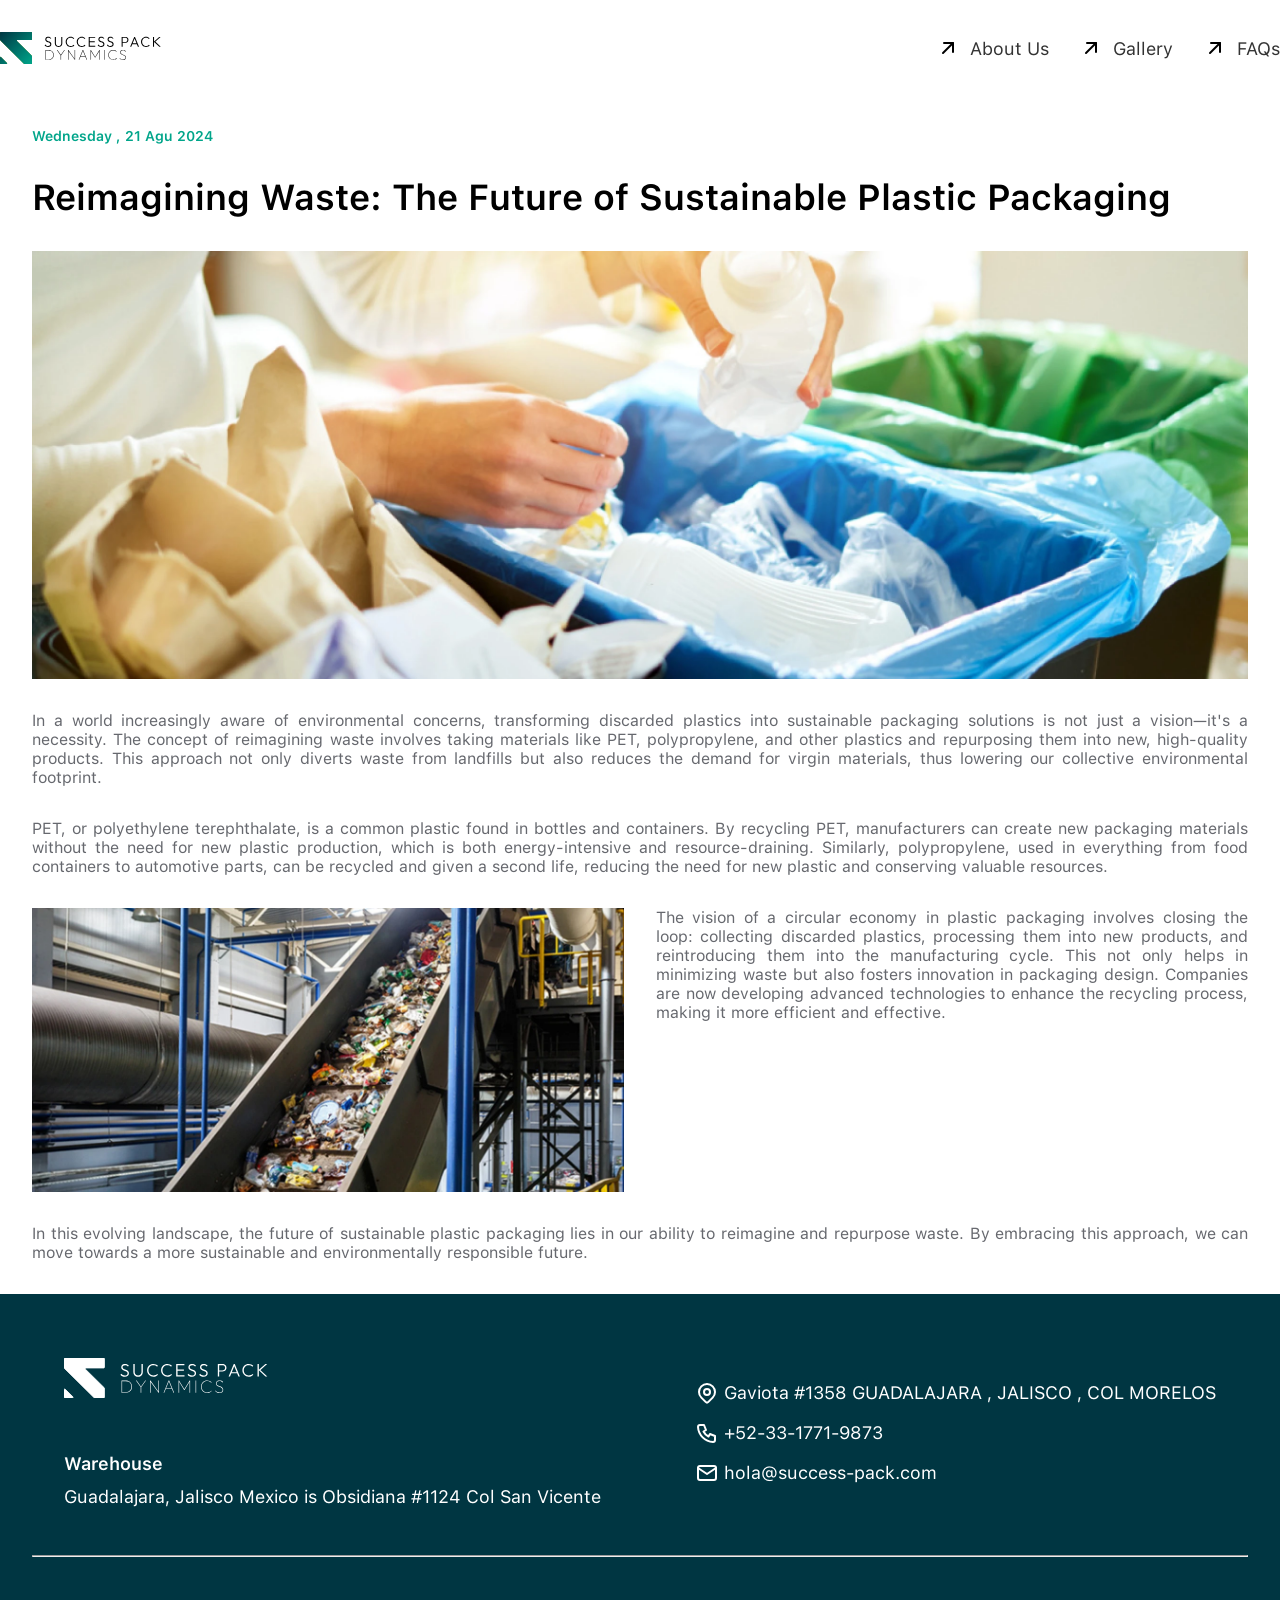
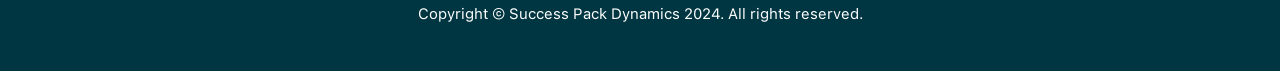
<file: articleOne.html>
<!DOCTYPE html>
<html lang="en">

<head>
  <meta charset="UTF-8">
  <link rel="icon" type="image/svg+xml" href="./assets/favicon.svg" />
  <meta name="viewport" content="width=device-width, initial-scale=1.0">
  <!-- <meta name="viewport" content="width=1024"> -->
  <title>Success Pack Dynamics</title>
  <link rel="stylesheet" href="./assets/css/header-footer.css">
  <link rel="stylesheet" href="./assets/css/article.css">
</head>

<body>
  <header class="header">
    <div class="logo">
      <img src='./assets/success-pack.svg' alt="Logo" />
    </div>
    <nav class="nav">
      <ul>
        <li>
          <a href="#about">
            <img src="./assets/icons/icon-arrow-up-right.svg" alt="Arrow Icon"> About Us
          </a>
        </li>
        <li>
          <a href="#gallery">
            <img src="./assets/icons/icon-arrow-up-right.svg" alt="Arrow Icon"> Gallery
          </a>
        </li>
        <li>
          <a href="#faq">
            <img src="./assets/icons/icon-arrow-up-right.svg" alt="Arrow Icon"> FAQs
          </a>
        </li>
      </ul>
    </nav>
  </header>

  <section class="article-container">
    <div class="article-content">
      <h6>Wednesday , 21 Agu 2024</h6>
      <h1>Reimagining Waste: The Future of Sustainable Plastic Packaging</h1>
      <img src="./assets/images/articles/article1-a.webp" alt="Gambar Artikel 1">
      <p>In a world increasingly aware of environmental concerns, transforming discarded plastics into sustainable packaging solutions is not just a vision—it's a necessity. The concept of reimagining waste involves taking materials like PET, polypropylene, and other plastics and repurposing them into new, high-quality products. This approach not only diverts waste from landfills but also reduces the demand for virgin materials, thus lowering our collective environmental footprint.</p>
      <p>PET, or polyethylene terephthalate, is a common plastic found in bottles and containers. By recycling PET, manufacturers can create new packaging materials without the need for new plastic production, which is both energy-intensive and resource-draining. Similarly, polypropylene, used in everything from food containers to automotive parts, can be recycled and given a second life, reducing the need for new plastic and conserving valuable resources.</p>
      <div class="content-flex">
        <img src="./assets/images/articles/article1-b.webp" alt="Gambar Artikel 1">
        <p>The vision of a circular economy in plastic packaging involves closing the loop: collecting discarded plastics, processing them into new products, and reintroducing them into the manufacturing cycle. This not only helps in minimizing waste but also fosters innovation in packaging design. Companies are now developing advanced technologies to enhance the recycling process, making it more efficient and effective.</p>
      </div>
      <p>In this evolving landscape, the future of sustainable plastic packaging lies in our ability to reimagine and repurpose waste. By embracing this approach, we can move towards a more sustainable and environmentally responsible future.</p>
    </div>
  </section>

  <footer class="footer">
    <div class="footer-content">
      <div class="footer-left">
        <img src="./assets/success-pack-gray.svg" alt="Logo" class='footer-logo'>
        <div class="footer-warehouse">
          <h3>Warehouse</h3>
          <p>Guadalajara, Jalisco Mexico is Obsidiana #1124 Col San Vicente</p>
        </div>
      </div>
      <div class="footer-contact">
        <p>
          <img src="./assets/icons/icon-map-pin.svg" alt="Map Pin Icon"> Gaviota #1358 GUADALAJARA , JALISCO , COL MORELOS
        </p>
        <p>
          <img src="./assets/icons/icon-phone.svg" alt="Phone Icon"> +52-33-1771-9873
        </p>
        <p>
          <img src="./assets/icons/icon-mail.svg" alt="Mail Icon"> hola@success-pack.com
        </p>
      </div>
    </div>
    <div class="footer-bottom">
      <hr>
      <p>Copyright © Success Pack Dynamics 2024. All rights reserved.</p>
    </div>
  </footer>

  <script src="./assets/js/script.js"></script>
</body>

</html>
</file>
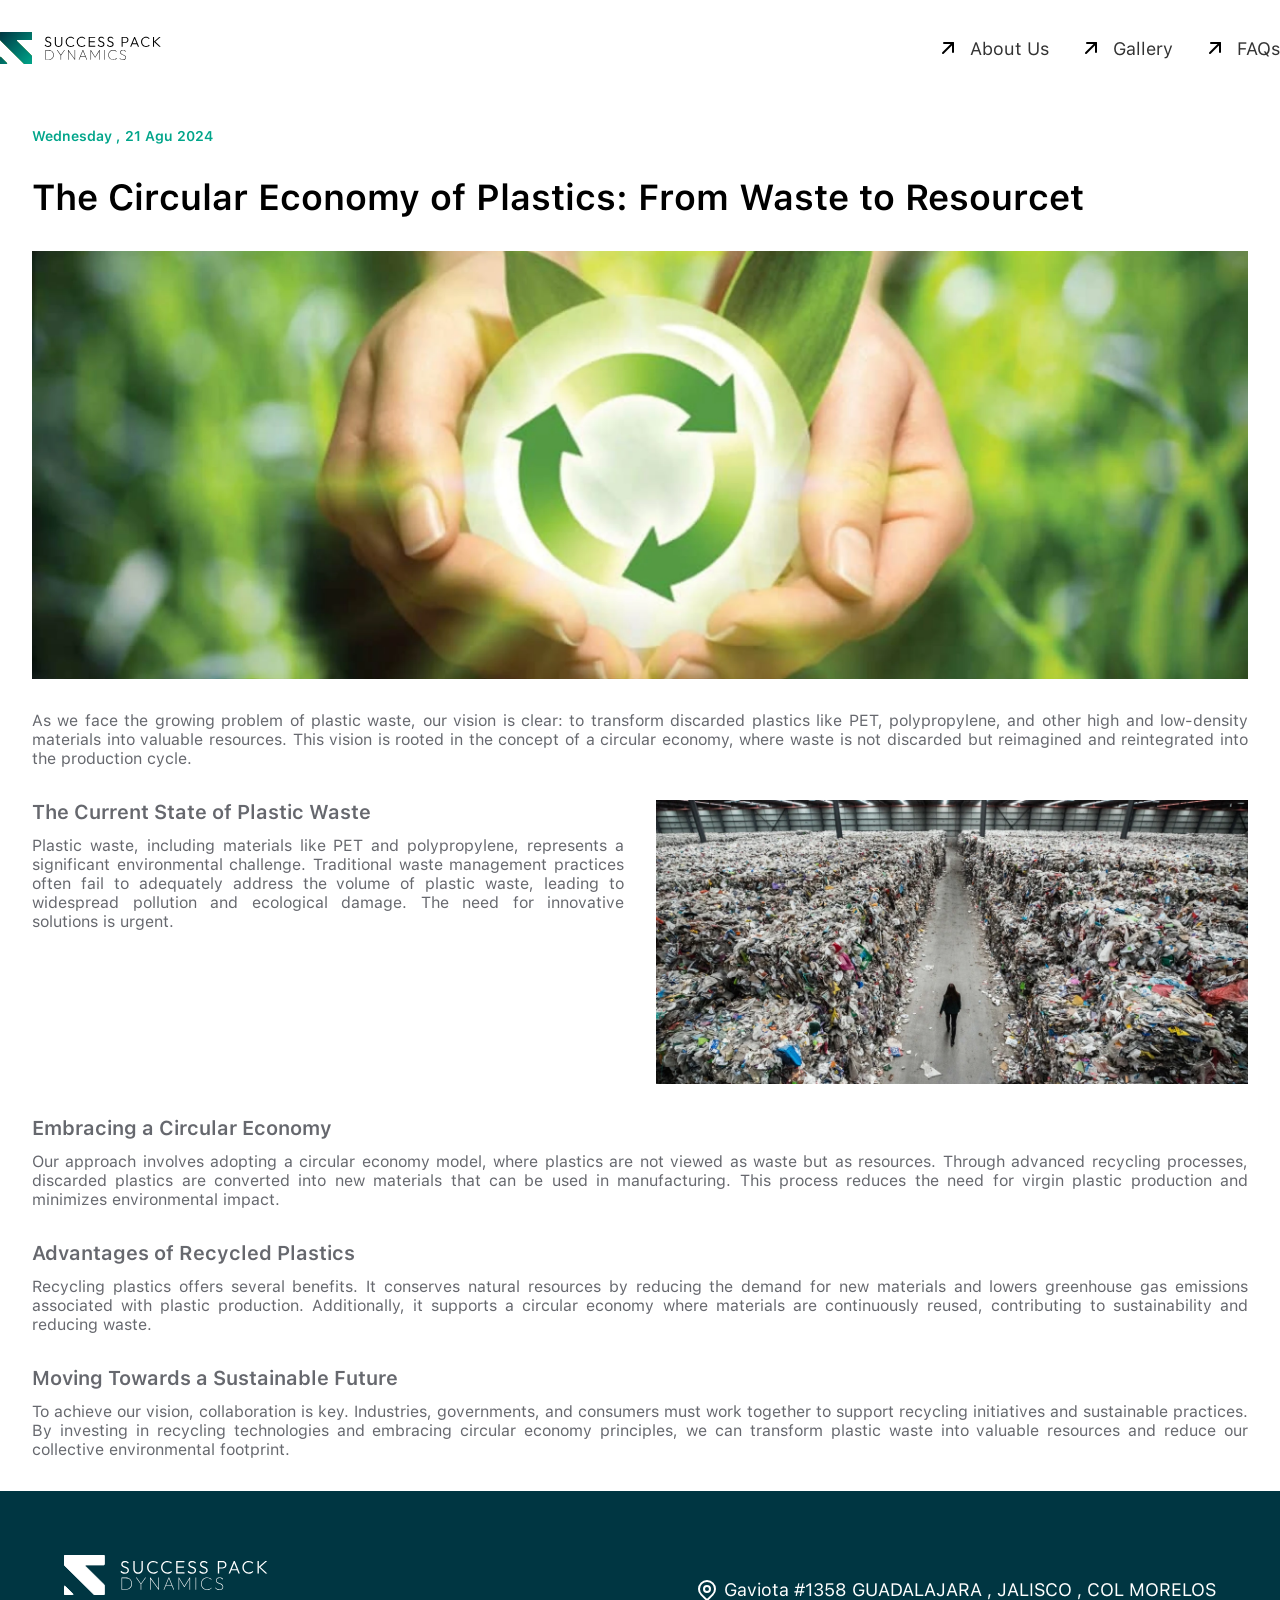
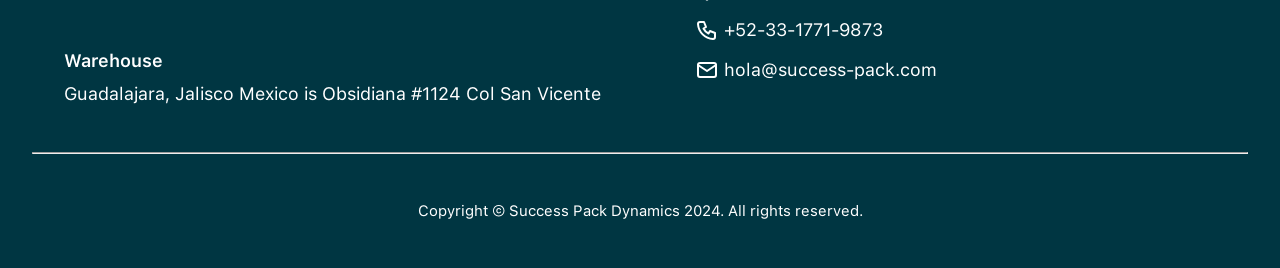
<file: articleThree.html>
<!DOCTYPE html>
<html lang="en">

<head>
  <meta charset="UTF-8">
  <link rel="icon" type="image/svg+xml" href="./assets/favicon.svg" />
  <meta name="viewport" content="width=device-width, initial-scale=1.0">
  <!-- <meta name="viewport" content="width=1024"> -->
  <title>Success Pack Dynamics</title>
  <link rel="stylesheet" href="./assets/css/header-footer.css">
  <link rel="stylesheet" href="./assets/css/article.css">
</head>

<body>
  <header class="header">
    <div class="logo">
      <img src='./assets/success-pack.svg' alt="Logo" />
    </div>
    <nav class="nav">
      <ul>
        <li>
          <a href="#about">
            <img src="./assets/icons/icon-arrow-up-right.svg" alt="Arrow Icon"> About Us
          </a>
        </li>
        <li>
          <a href="#gallery">
            <img src="./assets/icons/icon-arrow-up-right.svg" alt="Arrow Icon"> Gallery
          </a>
        </li>
        <li>
          <a href="#faq">
            <img src="./assets/icons/icon-arrow-up-right.svg" alt="Arrow Icon"> FAQs
          </a>
        </li>
      </ul>
    </nav>
  </header>

  <section class="article-container">
    <div class="article-content">
      <h6>Wednesday , 21 Agu 2024</h6>
      <h1>The Circular Economy of Plastics: From Waste to Resourcet</h1>
      <img src="./assets/images/articles/article3-a.webp" alt="Gambar Artikel 3">
      <p>As we face the growing problem of plastic waste, our vision is clear: to transform discarded plastics like PET, polypropylene, and other high and low-density materials into valuable resources. This vision is rooted in the concept of a circular economy, where waste is not discarded but reimagined and reintegrated into the production cycle.</p>
      <div class="content-flex">
        <div class="sub-article">
          <h3>The Current State of Plastic Waste</h3>
          <p>Plastic waste, including materials like PET and polypropylene, represents a significant environmental challenge. Traditional waste management practices often fail to adequately address the volume of plastic waste, leading to widespread pollution and ecological damage. The need for innovative solutions is urgent.</p>
        </div>
        <img src="./assets/images/articles/article3-b.webp" alt="Gambar Artikel 3">
      </div>
      <div class="sub-article">
        <h3>Embracing a Circular Economy</h3>
        <p>Our approach involves adopting a circular economy model, where plastics are not viewed as waste but as resources. Through advanced recycling processes, discarded plastics are converted into new materials that can be used in manufacturing. This process reduces the need for virgin plastic production and minimizes environmental impact.</p>
      </div>
      <div class="sub-article">
        <h3>Advantages of Recycled Plastics</h3>
        <p>Recycling plastics offers several benefits. It conserves natural resources by reducing the demand for new materials and lowers greenhouse gas emissions associated with plastic production. Additionally, it supports a circular economy where materials are continuously reused, contributing to sustainability and reducing waste.</p>
      </div>
      <div class="sub-article">
        <h3>Moving Towards a Sustainable Future</h3>
        <p>To achieve our vision, collaboration is key. Industries, governments, and consumers must work together to support recycling initiatives and sustainable practices. By investing in recycling technologies and embracing circular economy principles, we can transform plastic waste into valuable resources and reduce our collective environmental footprint.</p>
      </div>
    </div>
  </section>

  <footer class="footer">
    <div class="footer-content">
      <div class="footer-left">
        <img src="./assets/success-pack-gray.svg" alt="Logo" class='footer-logo'>
        <div class="footer-warehouse">
          <h3>Warehouse</h3>
          <p>Guadalajara, Jalisco Mexico is Obsidiana #1124 Col San Vicente</p>
        </div>
      </div>
      <div class="footer-contact">
        <p>
          <img src="./assets/icons/icon-map-pin.svg" alt="Map Pin Icon"> Gaviota #1358 GUADALAJARA , JALISCO , COL MORELOS
        </p>
        <p>
          <img src="./assets/icons/icon-phone.svg" alt="Phone Icon"> +52-33-1771-9873
        </p>
        <p>
          <img src="./assets/icons/icon-mail.svg" alt="Mail Icon"> hola@success-pack.com
        </p>
      </div>
    </div>
    <div class="footer-bottom">
      <hr>
      <p>Copyright © Success Pack Dynamics 2024. All rights reserved.</p>
    </div>
  </footer>

  <script src="./assets/js/script.js"></script>
</body>

</html>
</file>
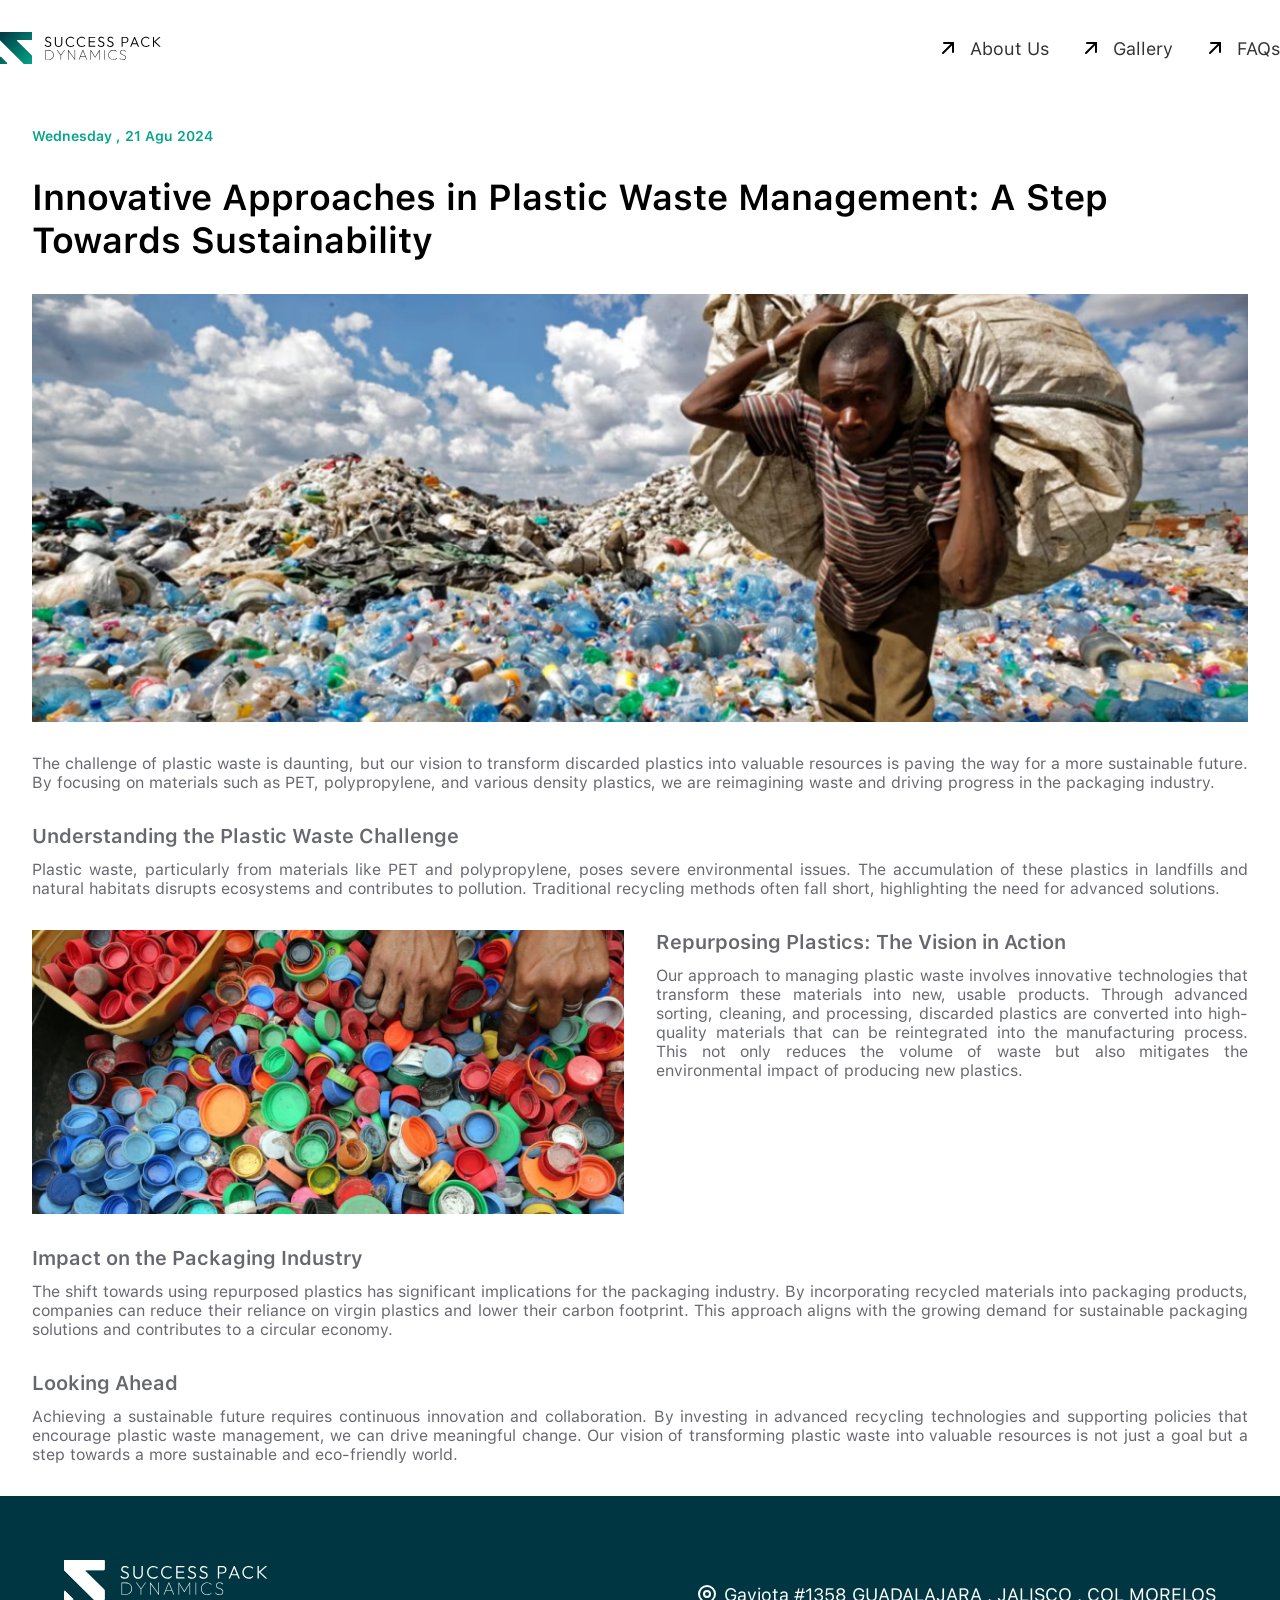
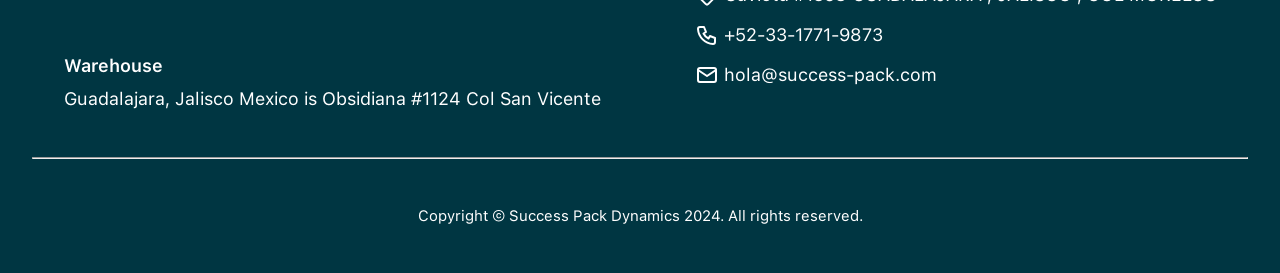
<file: articleTwo.html>
<!DOCTYPE html>
<html lang="en">

<head>
  <meta charset="UTF-8">
  <link rel="icon" type="image/svg+xml" href="./assets/favicon.svg" />
  <meta name="viewport" content="width=device-width, initial-scale=1.0">
  <!-- <meta name="viewport" content="width=1024"> -->
  <title>Success Pack Dynamics</title>
  <link rel="stylesheet" href="./assets/css/header-footer.css">
  <link rel="stylesheet" href="./assets/css/article.css">
</head>

<body>
  <header class="header">
    <div class="logo">
      <img src='./assets/success-pack.svg' alt="Logo" />
    </div>
    <nav class="nav">
      <ul>
        <li>
          <a href="#about">
            <img src="./assets/icons/icon-arrow-up-right.svg" alt="Arrow Icon"> About Us
          </a>
        </li>
        <li>
          <a href="#gallery">
            <img src="./assets/icons/icon-arrow-up-right.svg" alt="Arrow Icon"> Gallery
          </a>
        </li>
        <li>
          <a href="#faq">
            <img src="./assets/icons/icon-arrow-up-right.svg" alt="Arrow Icon"> FAQs
          </a>
        </li>
      </ul>
    </nav>
  </header>

  <section class="article-container">
    <div class="article-content">
      <h6>Wednesday , 21 Agu 2024</h6>
      <h1>Innovative Approaches in Plastic Waste Management: A Step Towards Sustainability</h1>
      <img src="./assets/images/articles/article2-a.webp" alt="Gambar Artikel 2">
      <p>The challenge of plastic waste is daunting, but our vision to transform discarded plastics into valuable resources is paving the way for a more sustainable future. By focusing on materials such as PET, polypropylene, and various density plastics, we are reimagining waste and driving progress in the packaging industry.</p>
      <div class="sub-article">
        <h3>Understanding the Plastic Waste Challenge</h3>
        <p>Plastic waste, particularly from materials like PET and polypropylene, poses severe environmental issues. The accumulation of these plastics in landfills and natural habitats disrupts ecosystems and contributes to pollution. Traditional recycling methods often fall short, highlighting the need for advanced solutions.</p>
      </div>
      <div class="content-flex">
        <img src="./assets/images/articles/article2-b.webp" alt="Gambar Artikel 2">
        <div class="sub-article">
          <h3>Repurposing Plastics: The Vision in Action</h3>
          <p>Our approach to managing plastic waste involves innovative technologies that transform these materials into new, usable products. Through advanced sorting, cleaning, and processing, discarded plastics are converted into high-quality materials that can be reintegrated into the manufacturing process. This not only reduces the volume of waste but also mitigates the environmental impact of producing new plastics.</p>
        </div>
      </div>
      <div class="sub-article">
        <h3>Impact on the Packaging Industry</h3>
        <p>The shift towards using repurposed plastics has significant implications for the packaging industry. By incorporating recycled materials into packaging products, companies can reduce their reliance on virgin plastics and lower their carbon footprint. This approach aligns with the growing demand for sustainable packaging solutions and contributes to a circular economy.</p>
      </div>
      <div class="sub-article">
        <h3>Looking Ahead</h3>
        <p>Achieving a sustainable future requires continuous innovation and collaboration. By investing in advanced recycling technologies and supporting policies that encourage plastic waste management, we can drive meaningful change. Our vision of transforming plastic waste into valuable resources is not just a goal but a step towards a more sustainable and eco-friendly world.</p>
      </div>
    </div>
  </section>

  <footer class="footer">
    <div class="footer-content">
      <div class="footer-left">
        <img src="./assets/success-pack-gray.svg" alt="Logo" class='footer-logo'>
        <div class="footer-warehouse">
          <h3>Warehouse</h3>
          <p>Guadalajara, Jalisco Mexico is Obsidiana #1124 Col San Vicente</p>
        </div>
      </div>
      <div class="footer-contact">
        <p>
          <img src="./assets/icons/icon-map-pin.svg" alt="Map Pin Icon"> Gaviota #1358 GUADALAJARA , JALISCO , COL MORELOS
        </p>
        <p>
          <img src="./assets/icons/icon-phone.svg" alt="Phone Icon"> +52-33-1771-9873
        </p>
        <p>
          <img src="./assets/icons/icon-mail.svg" alt="Mail Icon"> hola@success-pack.com
        </p>
      </div>
    </div>
    <div class="footer-bottom">
      <hr>
      <p>Copyright © Success Pack Dynamics 2024. All rights reserved.</p>
    </div>
  </footer>

  <script src="./assets/js/script.js"></script>
</body>

</html>
</file>
<file: assets/css/header-footer.css>
@font-face {
  font-family: 'SF Pro Display Regular';
  src: url('../fonts/SF-Pro-Text-Regular.otf') format('opentype');
}

@font-face {
  font-family: 'SF Pro Display Semi Bold';
  src: url('../fonts/SF-Pro-Text-Semibold.otf') format('opentype');
}

@font-face {
  font-family: 'SF Pro Display Ultra Light';
  src: url('../fonts/SF-Pro-Text-Ultralight.otf') format('opentype');
}

/* Reset default margin and padding */
* {
  margin: 0;
  padding: 0;
  box-sizing: border-box;
}

html, body {
  margin: 0;
  padding: 0;
  width: 100%;
  overflow-x: hidden; /* Ini akan mencegah adanya scrollbar horizontal */
}

/* Other styles here */

.header, .hero, .about, .faq, .our-products, .articles, .our-company, .footer {
  width: 100%;
  margin: 0 auto;
  padding: 0;
}

.header {
  display: flex;
  justify-content: space-between;
  align-items: center;
  max-width: 90rem;
  margin-left: auto;
  margin-right: auto;
  padding: 2rem 0;
  background-color: #fff;
}

.logo {
  display: flex;
  align-items: center;
}

.logo img {
  width: 100%;
  max-width: 180px;
}

.nav ul {
  list-style: none;
  display: flex;
  gap: 30px;
  margin: 0;
  padding: 0;
}

.nav a {
  text-decoration: none;
  font-family: 'SF Pro Display Regular';
  font-size: 18px;
  color: #333;
  display: flex;
  align-items: center;
  gap: 10px;
}

.nav a:hover {
  color: #007bff;
}

.footer {
  padding: 2rem 2rem;
  color: #FFFFFF;
  background-color: #003642;
}

.footer-content {
  display: flex;
  justify-content: space-between;
  align-items: center;
  max-width: 90rem;
  margin-left: auto;
  margin-right: auto;
  padding: 2rem;
}

.footer-left {
  display: flex;
  flex-direction: column;
  align-items: flex-start;
  justify-content: space-between;
  gap: 55px;
}

.footer-logo {
  height: 40px;
}

.footer-warehouse {
  display: flex;
  flex-direction: column;
  gap: 12px;
}

.footer-warehouse h3 {
  font-family: 'SF Pro Display Semi Bold';
  font-size: 18px;
}

.footer-warehouse p {
  font-family: 'SF Pro Display Regular';
  font-size: 18px;
}

.footer-contact {
  display: flex;
  flex-direction: column;
}

.footer-contact p {
  color: #FFFFFF;
  font-family: 'SF Pro Display Regular';
  font-size: 18px;
  margin: 0.5rem 0;
  display: flex;
  align-items: center;
  gap: 5px;
}

.footer-bottom {
  text-align: center;
  padding-top: 1rem;
}

.footer-bottom p {
  margin: 1rem;
  padding-top: 2rem;
  color: #FFFFFF;
  font-family: 'SF Pro Display Regular';
  font-size: 15px;
}

/* Media queries for responsive design */

@media (max-width: 768px) {
  .header{
    padding: 2rem;
  }
  h2 {
    font-size: 36;
  }

  .about, .faq-question span, .footer-links a, .footer-contact p, .footer-bottom p{
   font-size: 16px;
  }  

  .logo img {
    max-width: 100px;
  }

  .nav ul {
    gap: 10px;
  }

  .nav a {
    font-size: 12px;
    gap: 8px;
  }

  .footer-content {
    flex-direction: column;
    align-items: flex-start;
  }
  .footer-contact {
    gap: 12px;
  }
  .footer-contact p{
    margin: 0;
  }
  .footer-left {
    gap: 12px;
    margin-bottom: 12px;
  }
}
</file>
<file: assets/css/article.css>
@font-face {
  font-family: 'SF Pro Display Regular';
  src: url('../fonts/SF-Pro-Text-Regular.otf') format('opentype');
}

@font-face {
  font-family: 'SF Pro Display Semi Bold';
  src: url('../fonts/SF-Pro-Text-Semibold.otf') format('opentype');
}

@font-face {
  font-family: 'SF Pro Display Ultra Light';
  src: url('../fonts/SF-Pro-Text-Ultralight.otf') format('opentype');
}

* {
  margin: 0;
  padding: 0;
  box-sizing: border-box;
}

html, body {
  margin: 0;
  padding: 0;
  width: 100%;
  overflow-x: hidden; /* Ini akan mencegah adanya scrollbar horizontal */
}

.article-container {
  text-align: center;
  padding: 0 2rem;
  background-color: #FFFFFF;
}

.article-content {
  max-width: 90rem;
  position: relative;
  padding: 2rem 0;
  margin-left: auto;
  margin-right: auto;
  text-align: justify;
  display: flex;
  flex-direction: column;
  justify-content: space-between;
  flex-wrap: wrap;
  gap: 32px;
}

.article-content h1 {
  color: #000000;
  font-family: 'SF Pro Display Semi Bold';
  font-size: 36px;
  text-align: left;
}

.article-content h3 {
  color: #66686E;
  font-family: 'SF Pro Display Semi Bold';
  font-size: 20px;
}

.article-content h6 {
  color: #00A58A;
  font-family: 'SF Pro Display Semi Bold';
  font-size: 14px;
}

.article-content img {
  width: 100%;
}

.article-content p {
  color: #66686E;
  font-family: 'SF Pro Display Regular';
  font-size: 16px;
}

.content-flex {
  display: grid;
  gap: 32px;
  grid-template-columns: repeat(auto-fit, minmax(300px, 1fr));
}

.sub-article {
  display: flex;
  flex-direction: column;
  gap: 12px;
}

@media (max-width: 768px) {
  .article-content h1 {
    font-size: 28px;
  }
  .article-content h3 {
    font-size: 18px;
  }
}
</file>
